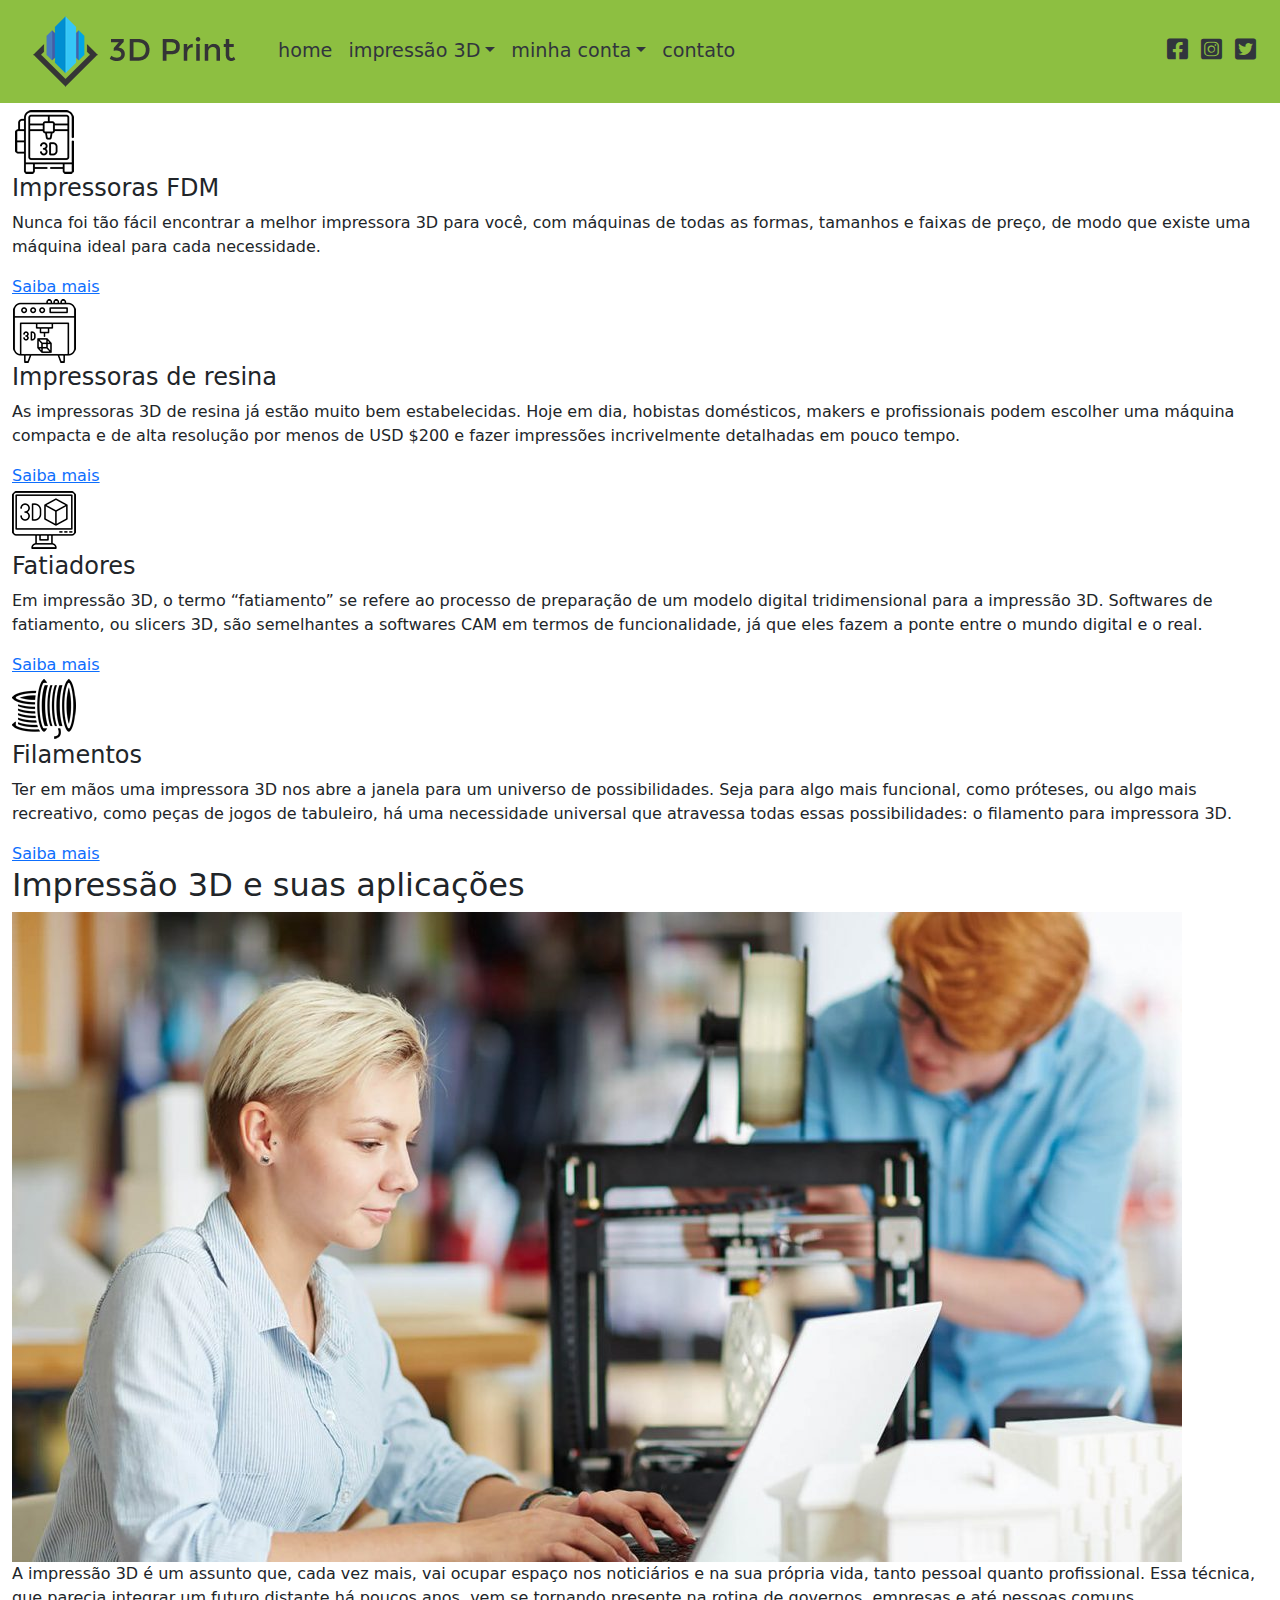
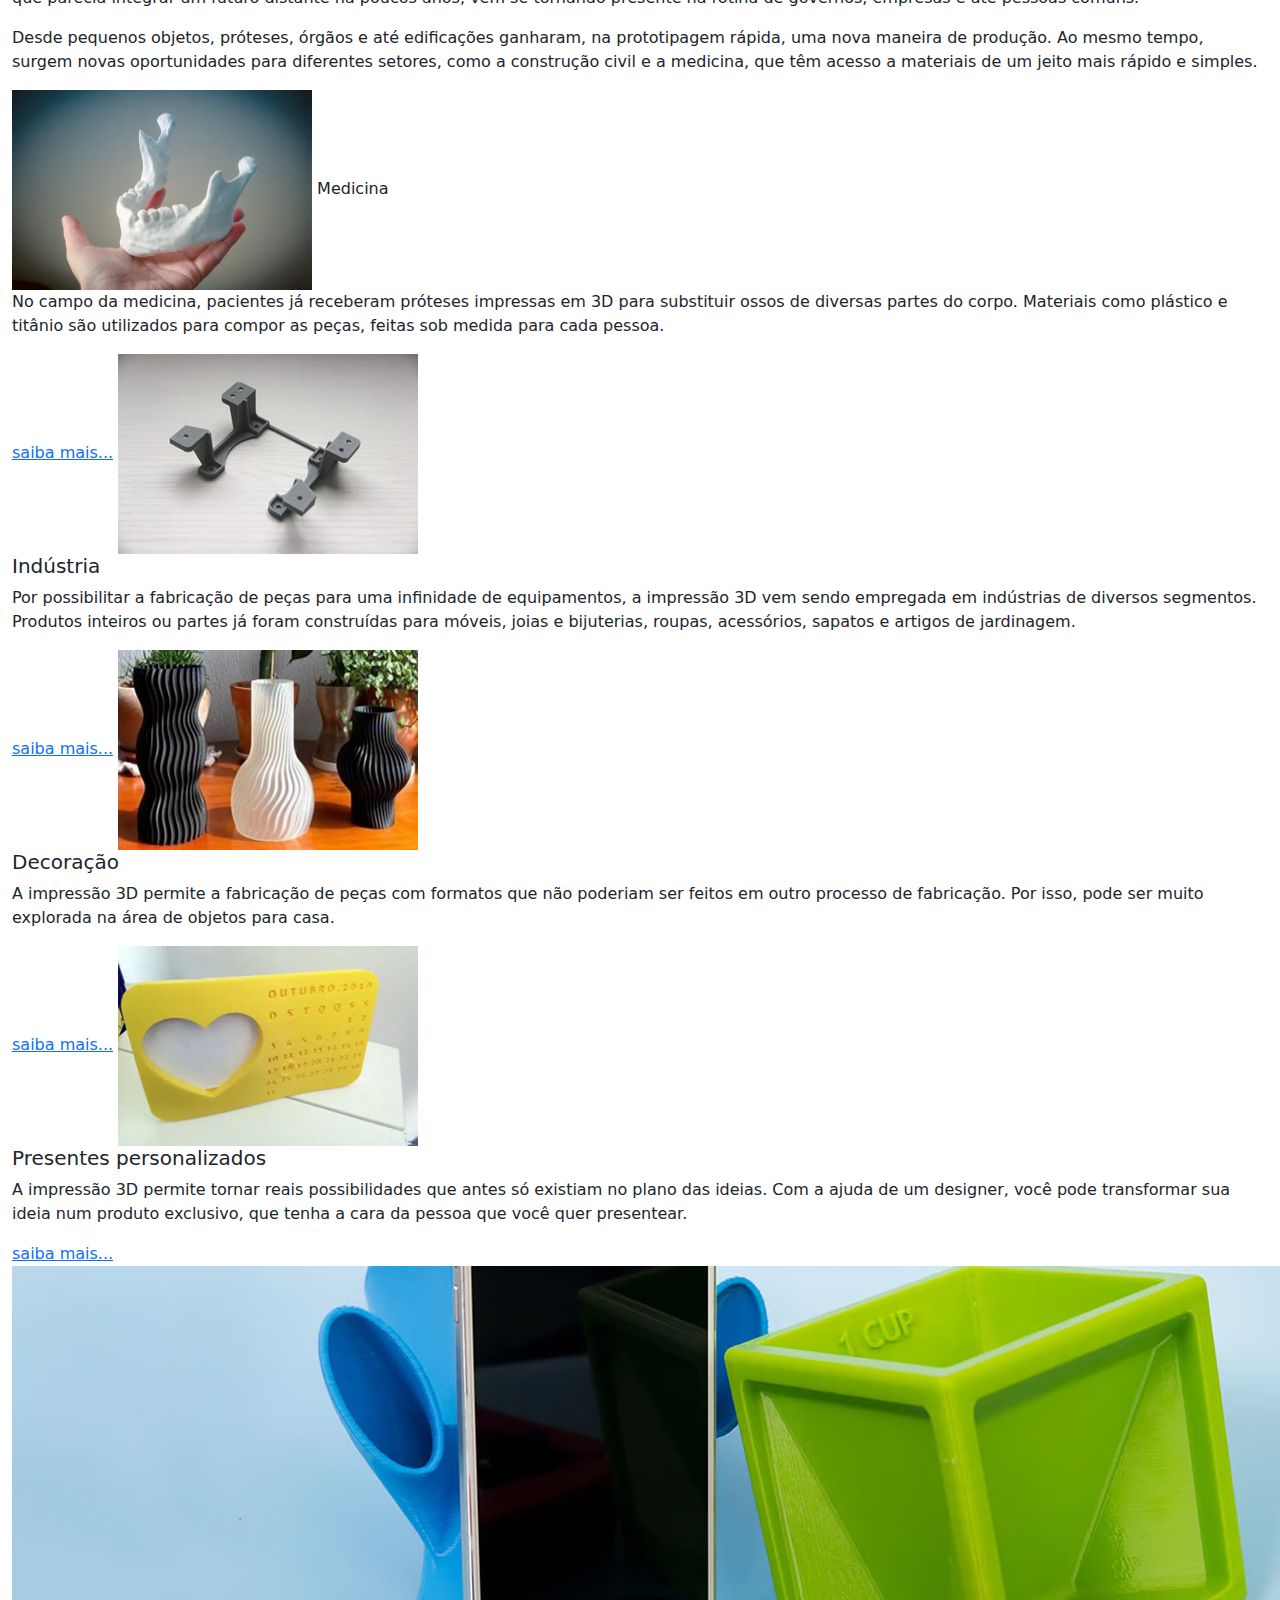
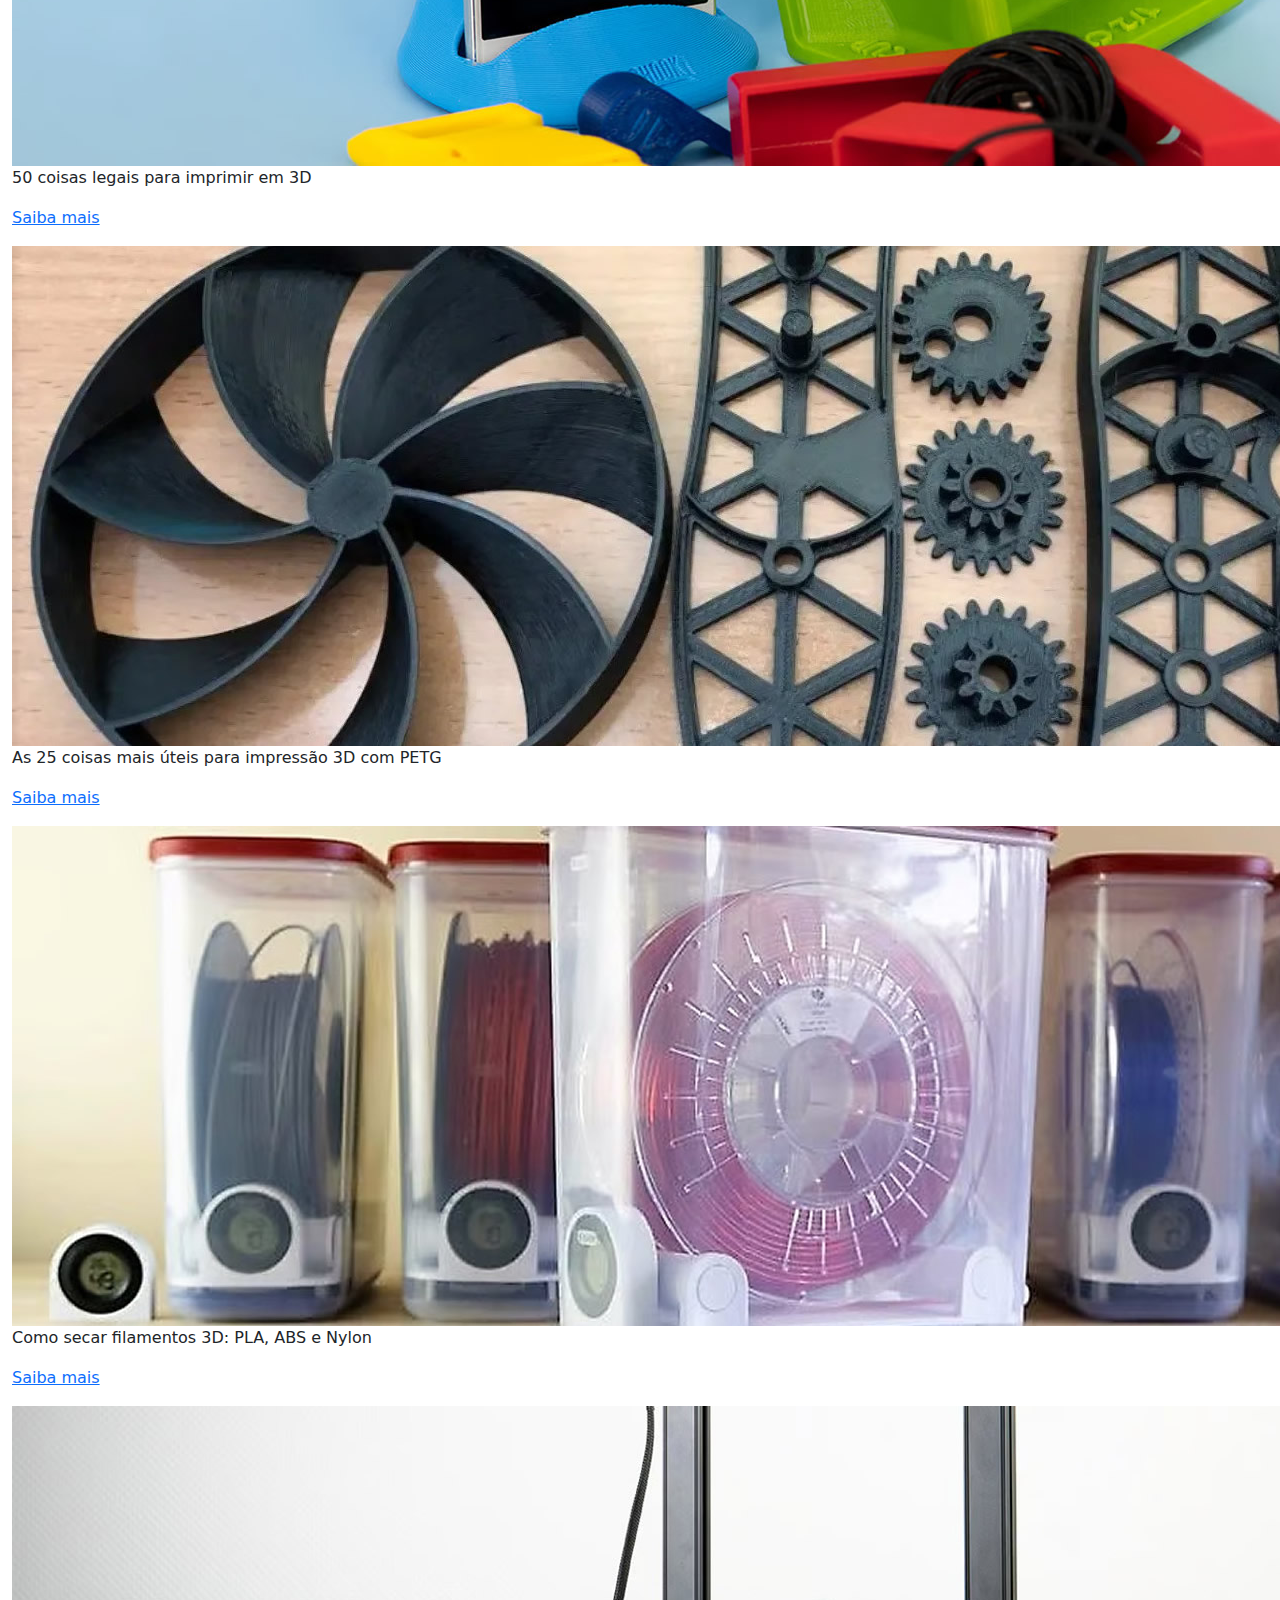
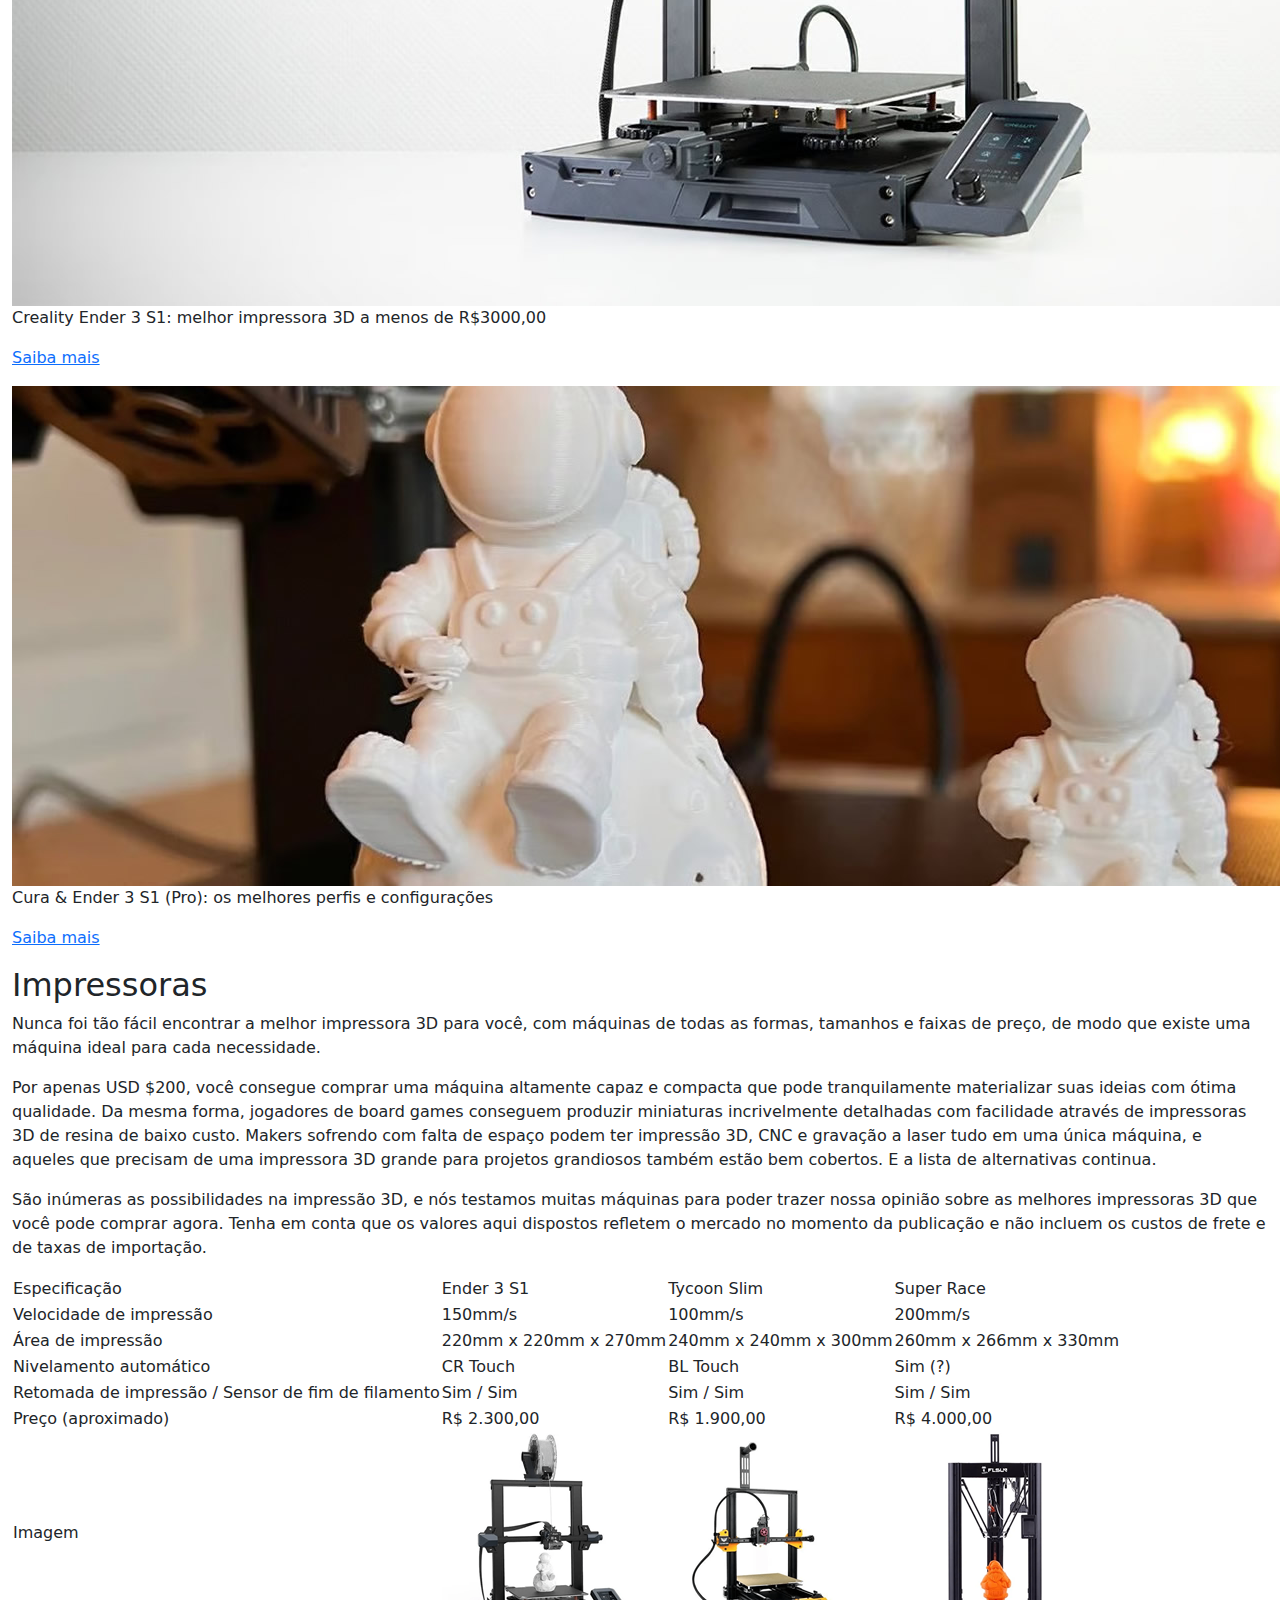
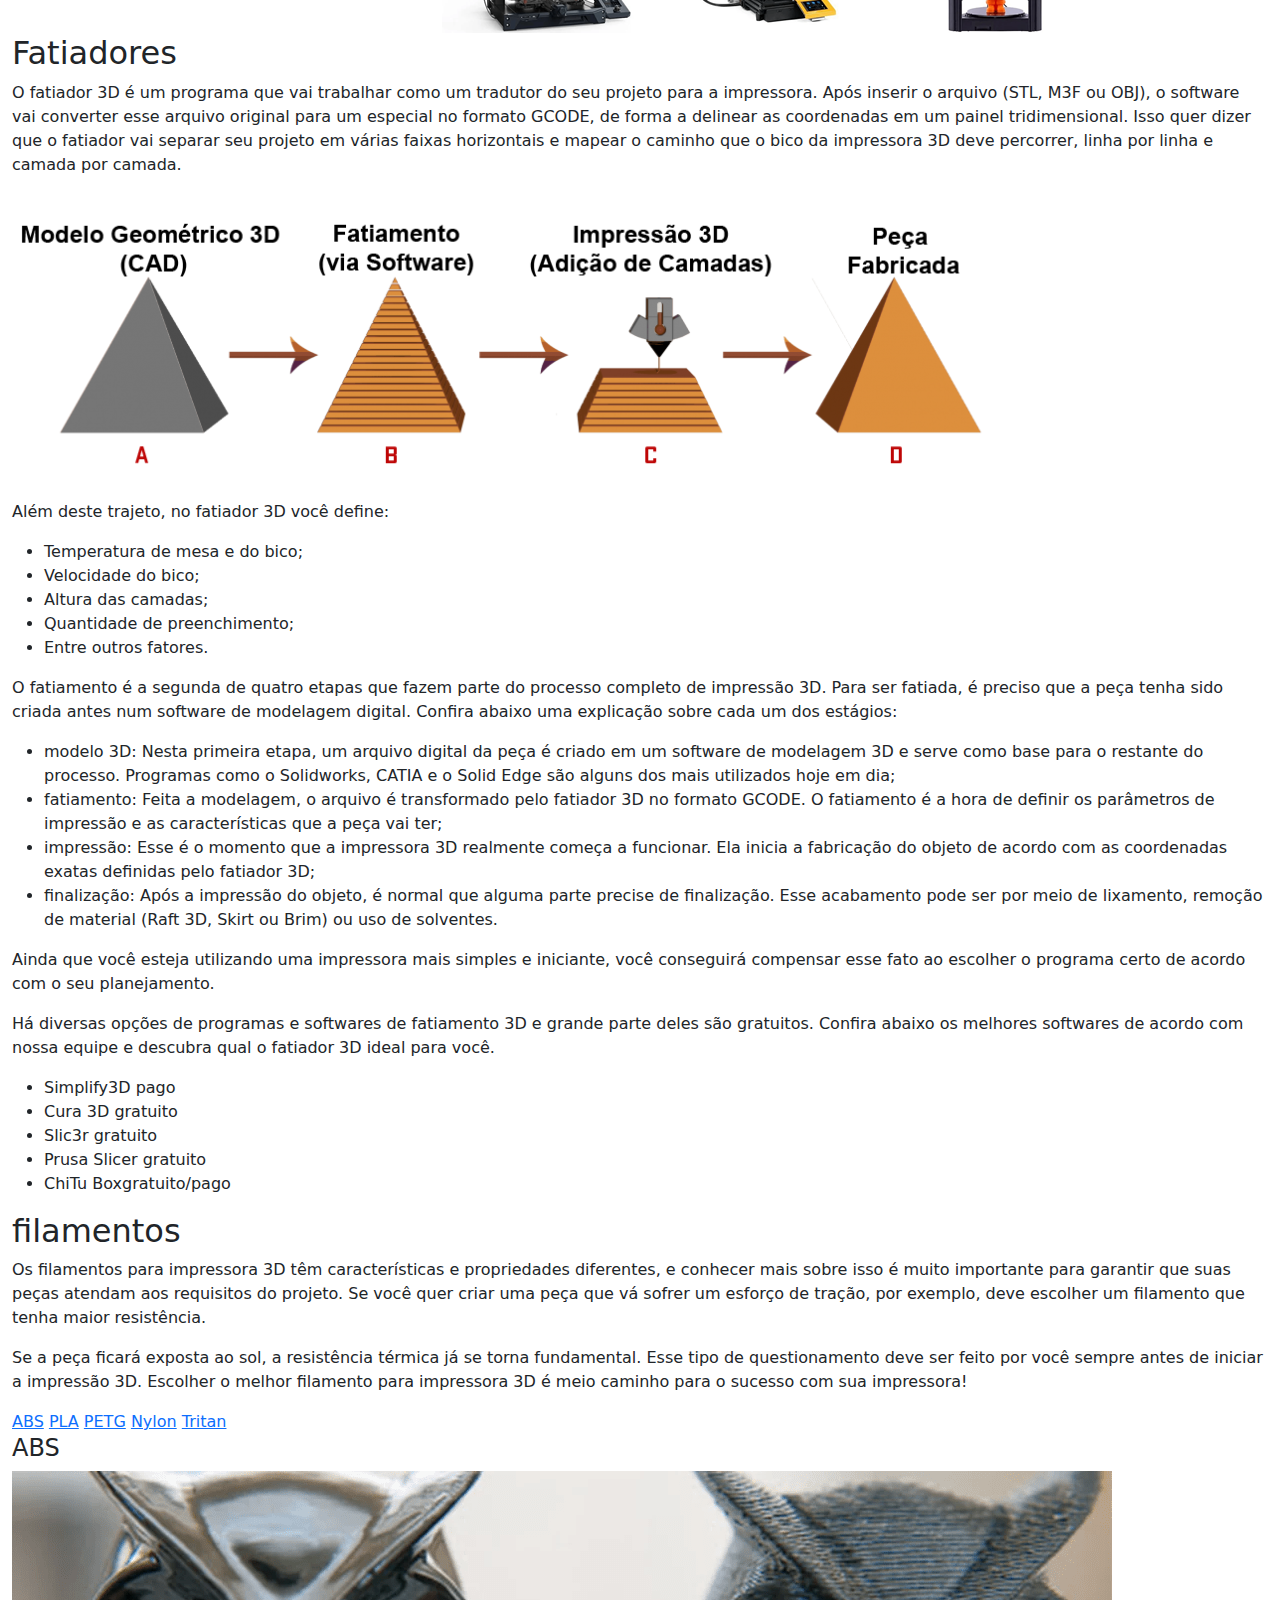
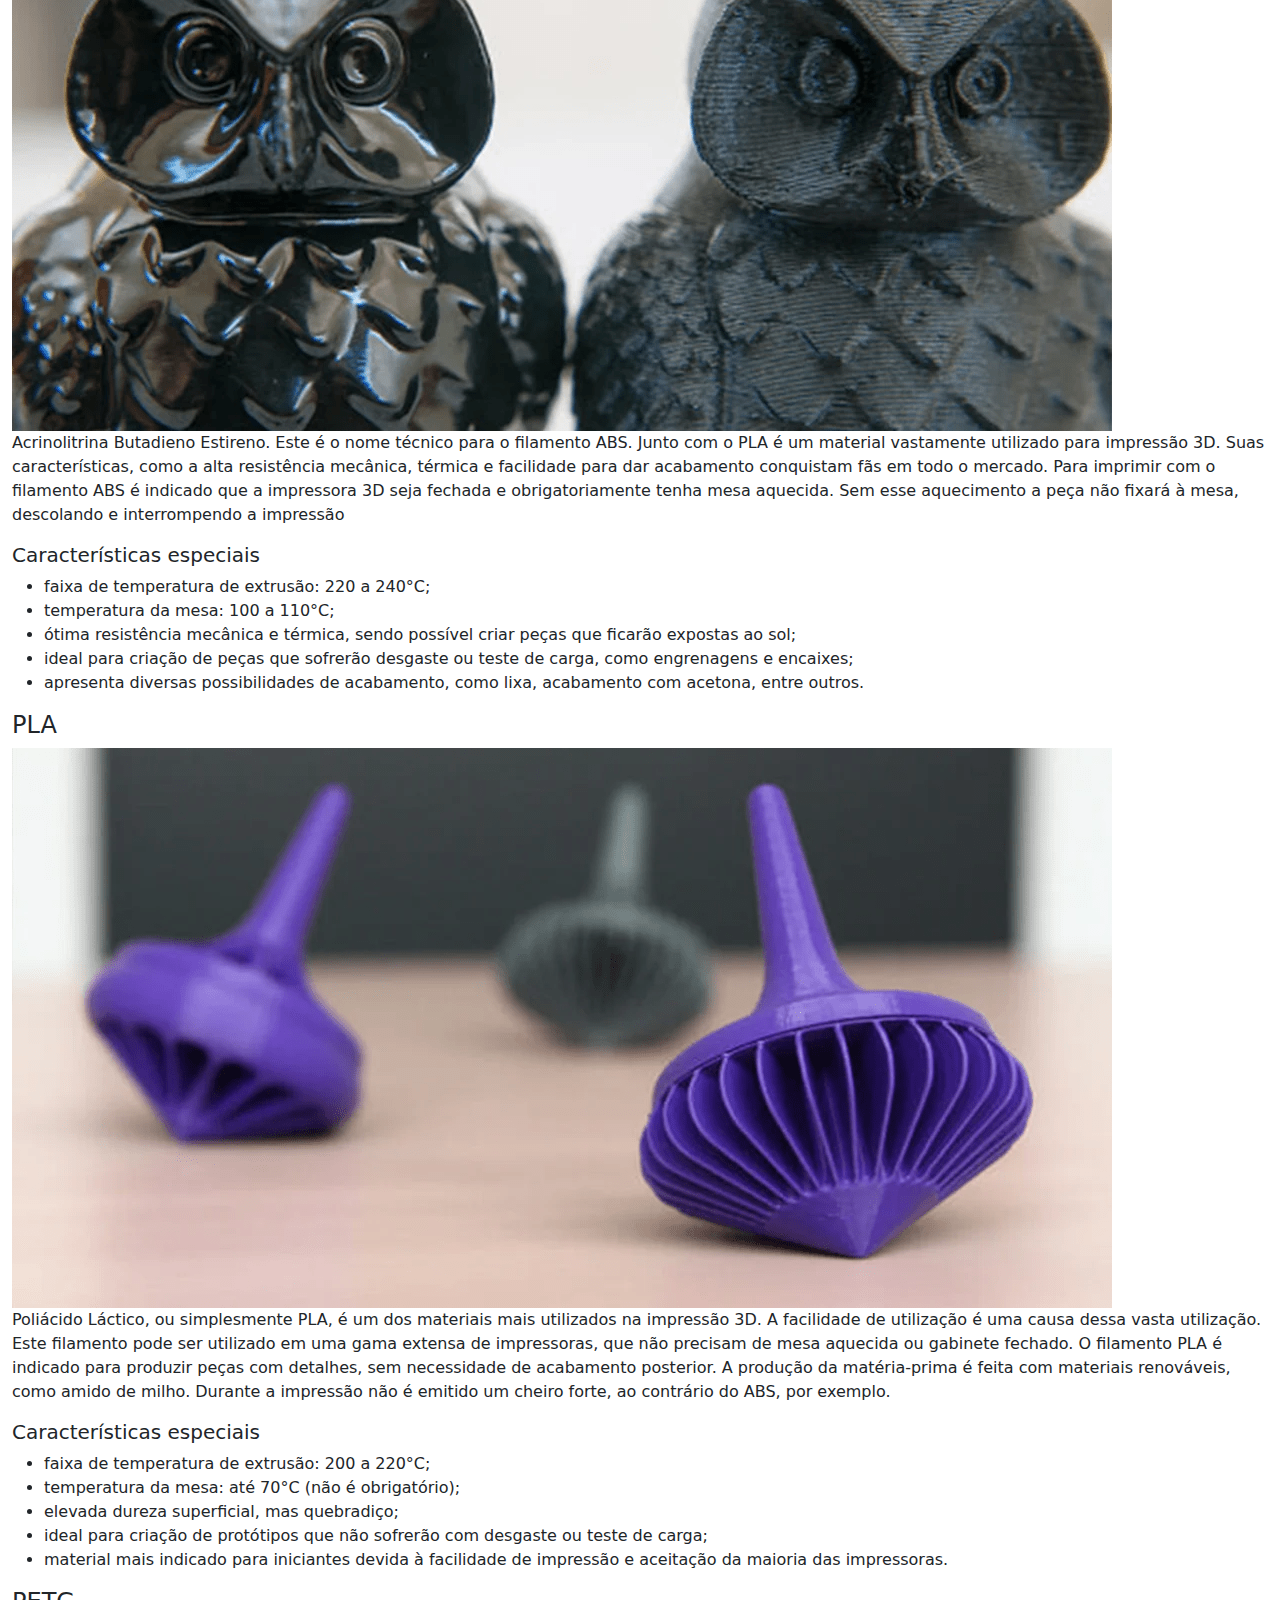
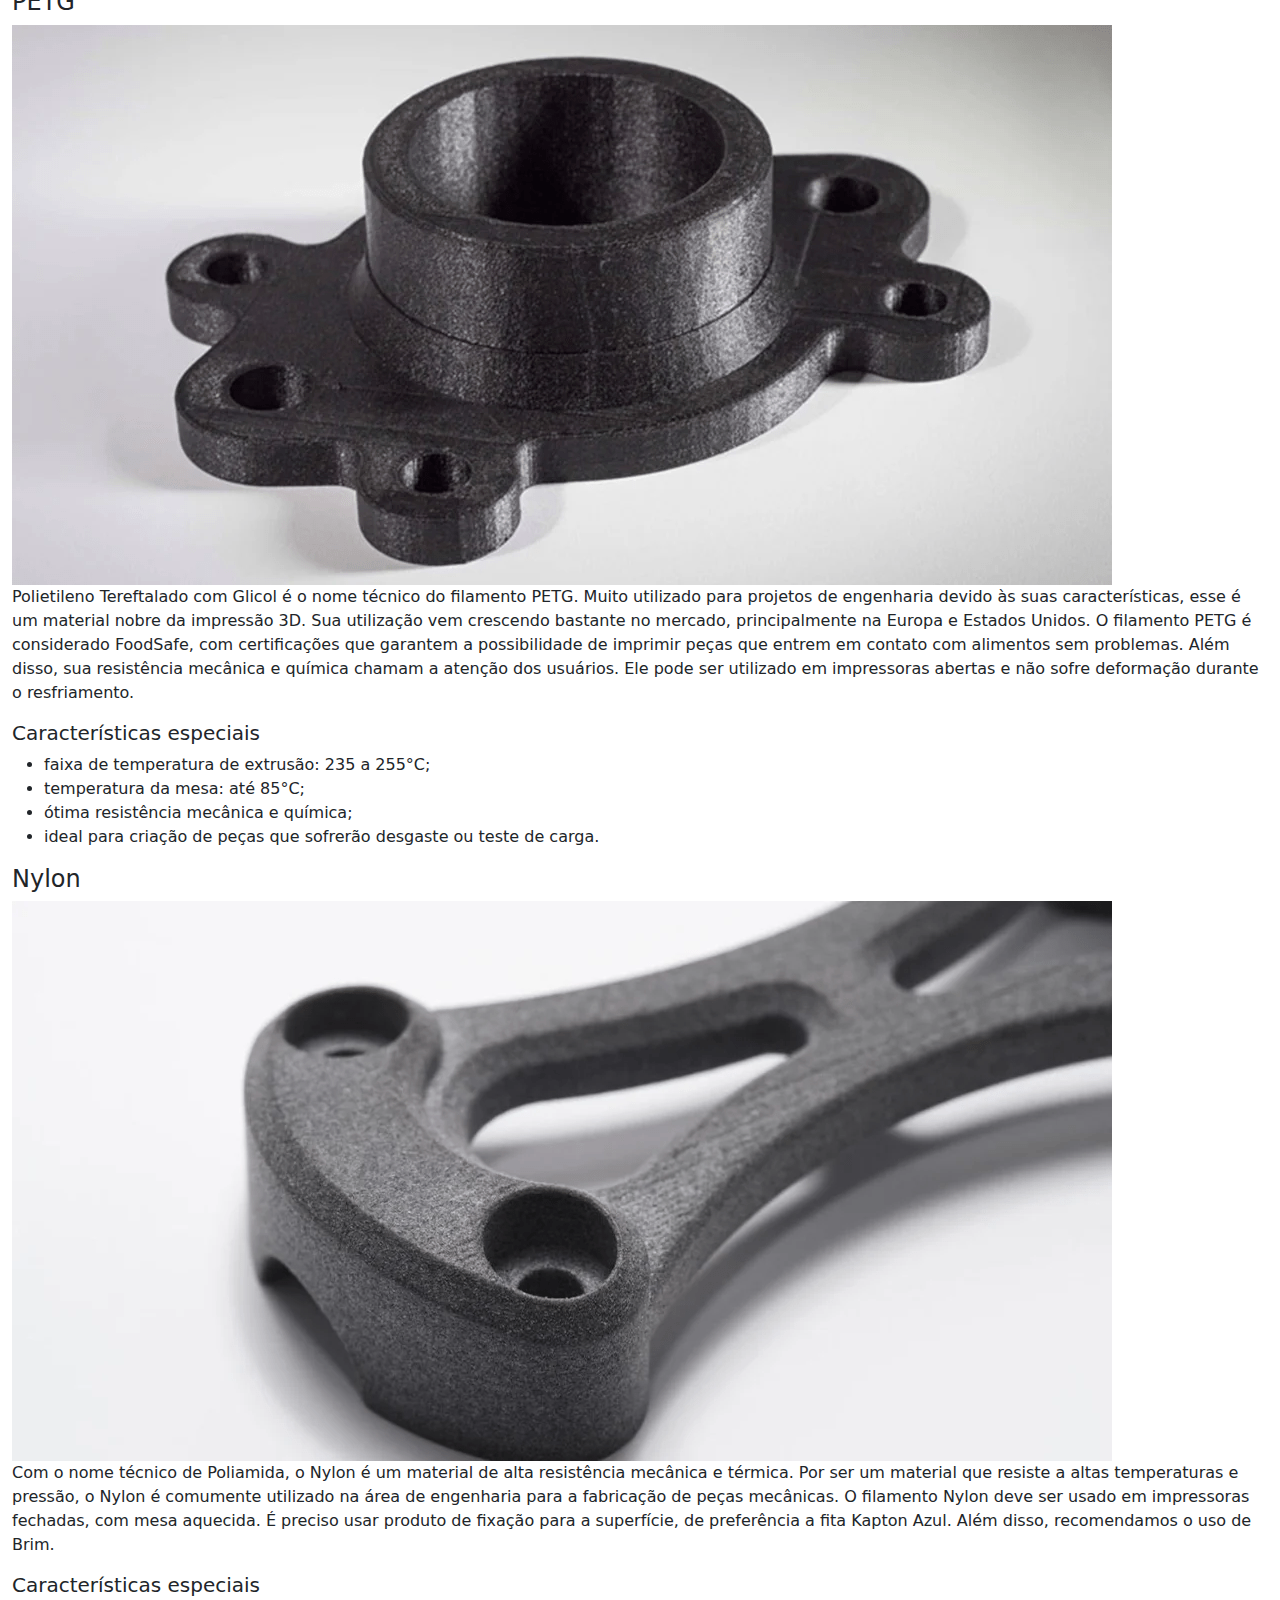
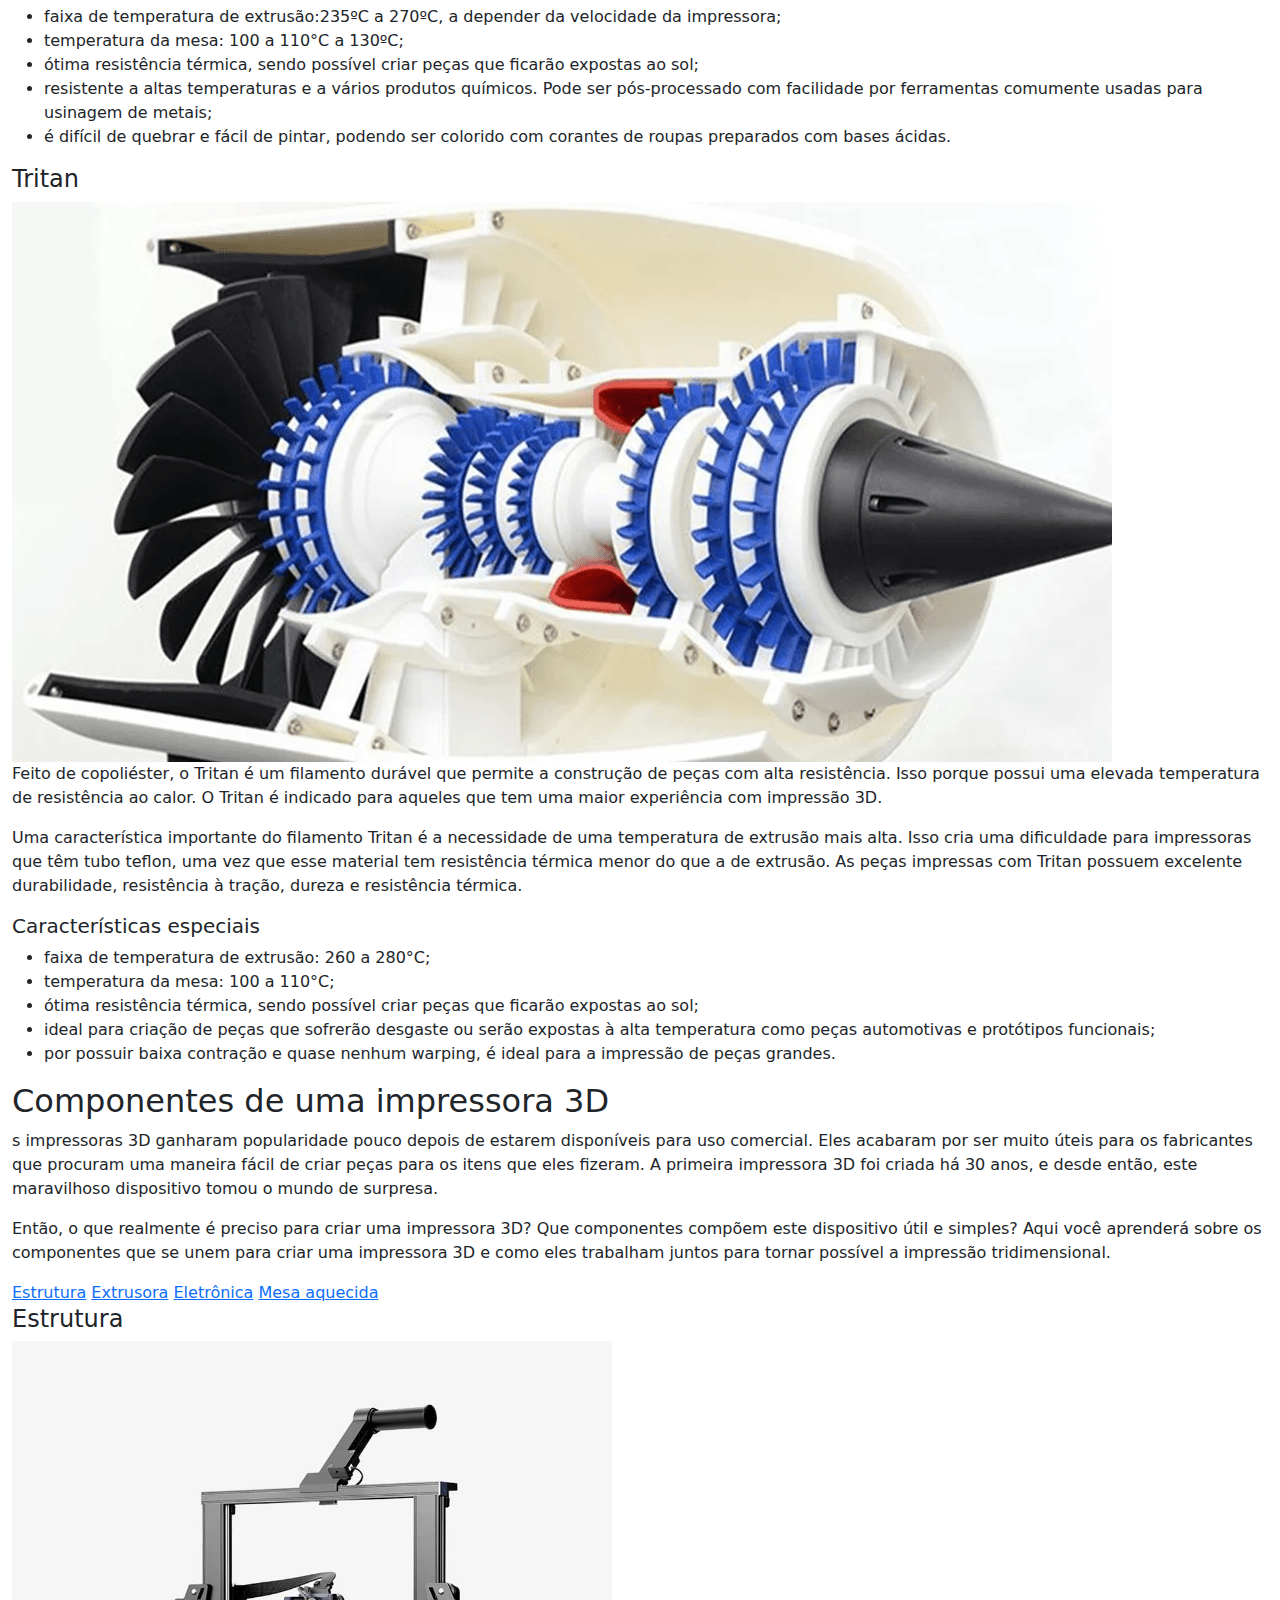
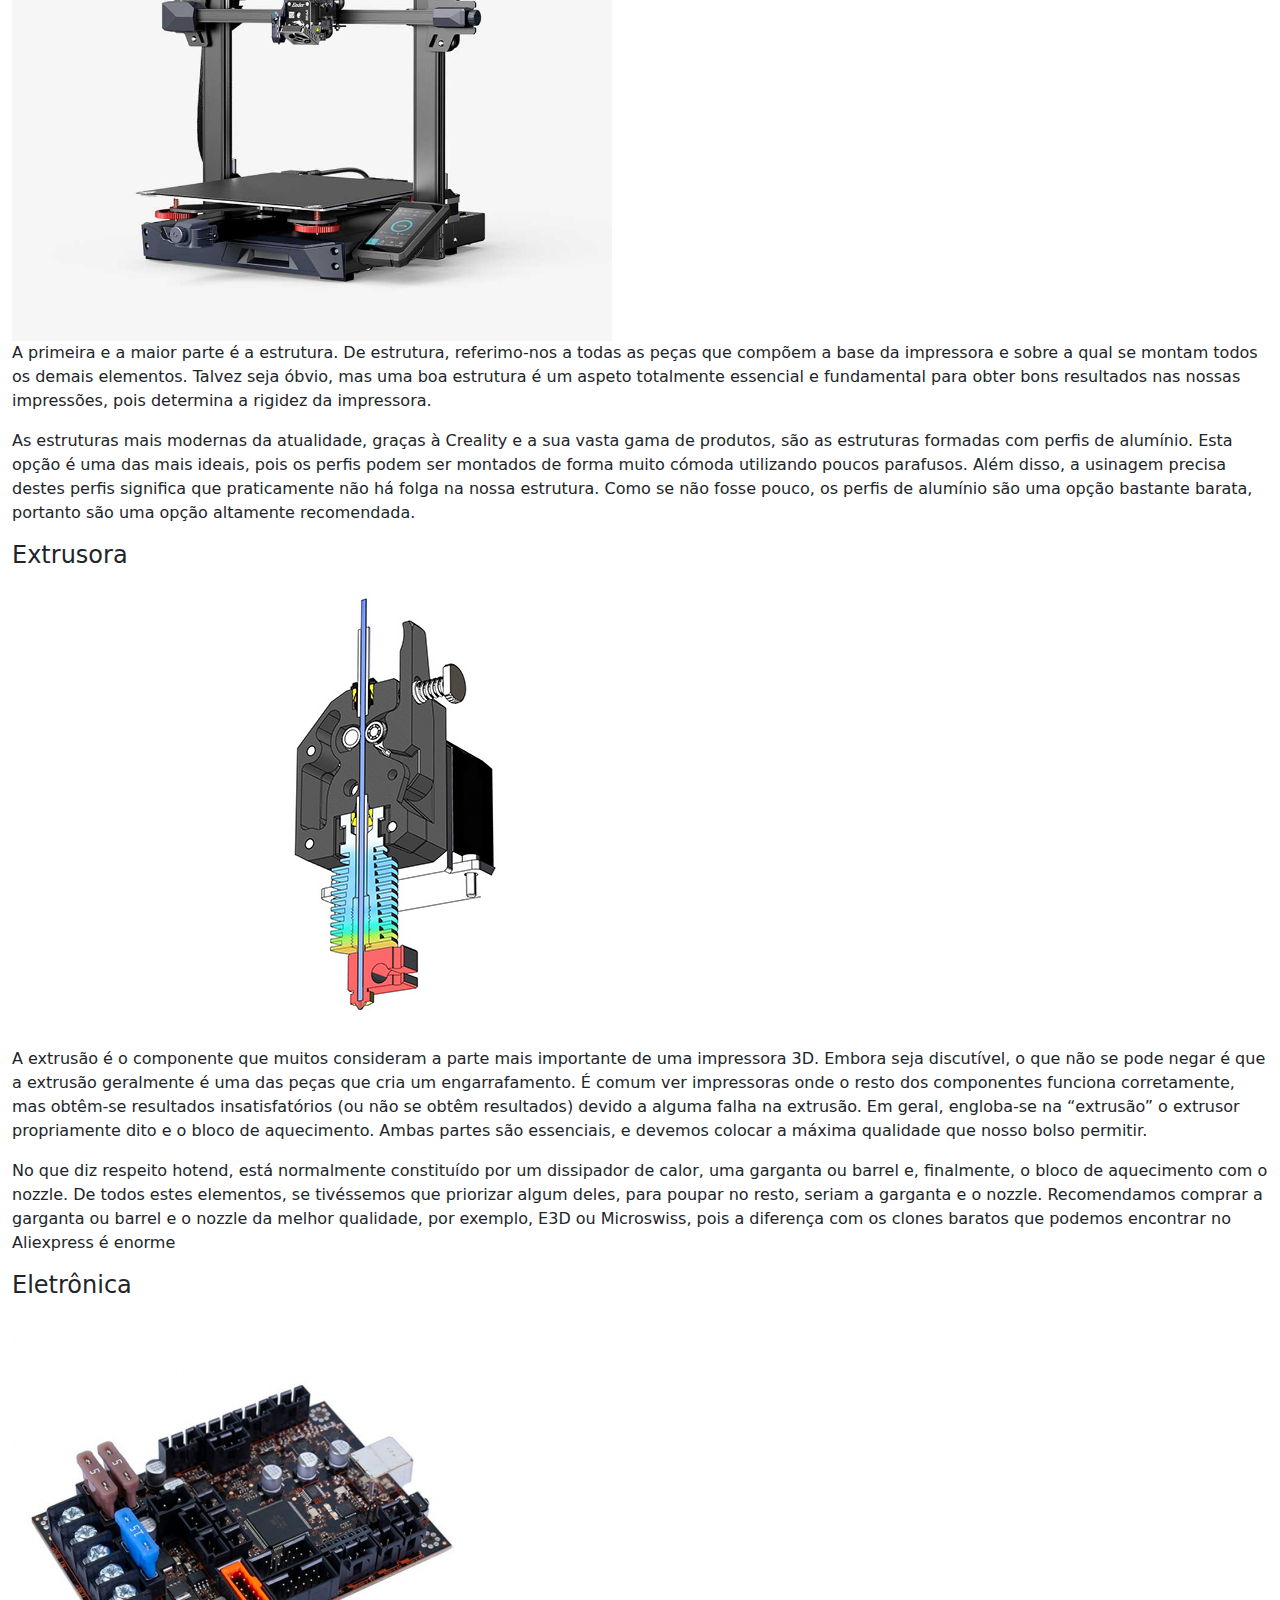
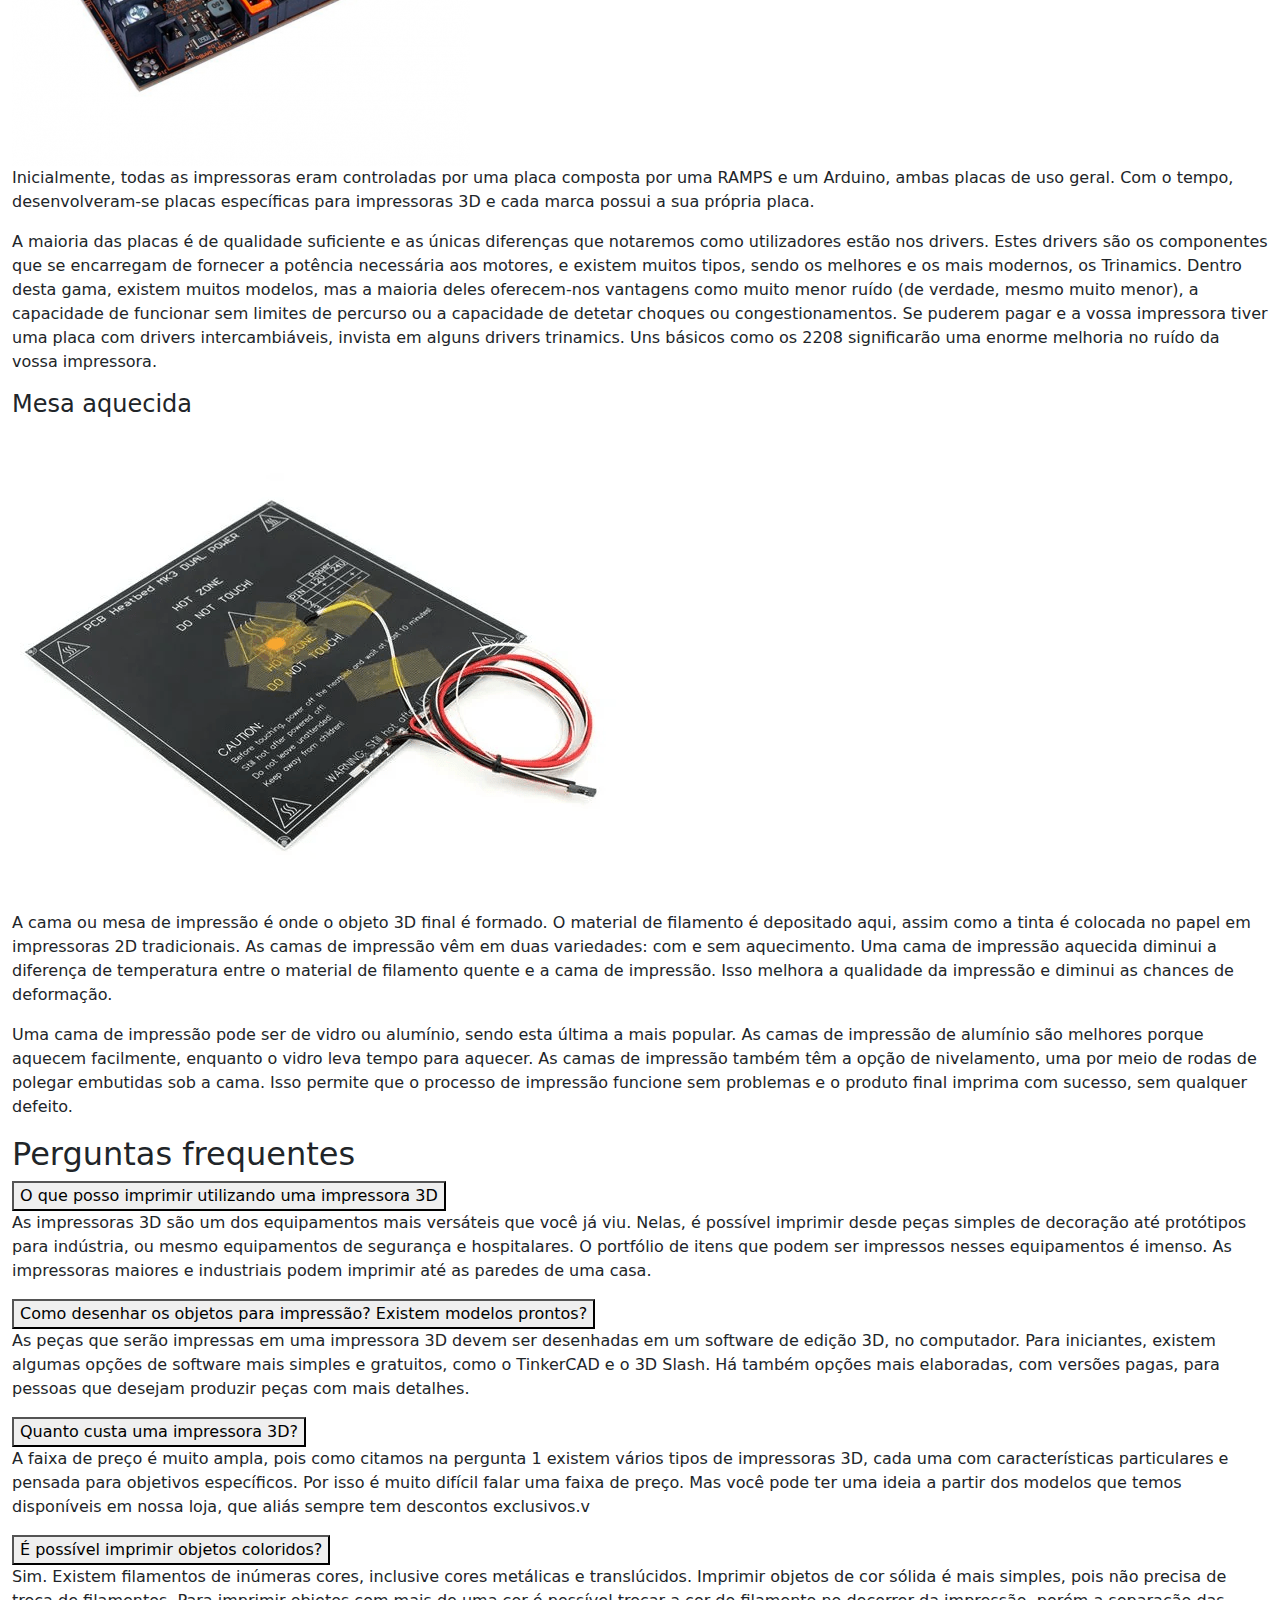
<file: index.html>
<!DOCTYPE html>
<html lang="pt-br">

<head>

	<title>3D Print</title>

	<link rel="shortcut icon" href="imagens/favicon.png" type="image/x-icon">
	<meta charset="UTF-8">
	<meta name="viewport" content="width=device-width, initial-scale=1.0">

	<!-- css -->
	<link rel="stylesheet" href="css/bootstrap.css">
	<link rel="stylesheet" href="css/all.css">
	<link rel="stylesheet" href="css/estilo.css">
	

	<!-- JS -->
	<script src="js/bootstrap.bundle.js"></script>

</head>

<body>
	<div class="container-fluid">
		<!--Oculpa toda viwport independente do tamnho de tela -->
		<div id="home">

		</div>

		<!-- start header -->
		<header class="fixed-top"> <!-- 'class="fixed-top"' vai fixar o cabeçalho, a pagina vai rolar por debaixo dele -->
			<nav class="navbar navbar-expand-lg px-4">
				<!--Md 768 funciona para a maioria de dispositivos|| 'px-4' indica um padding na horizontal de 4rem-->

				<div class="navbar-brand">
					<!--'navbar-brand é usado para deixar um espaço para uma logo ao lado da navbar'-->
					<a href="index.html#home"><img src="imagens/logo.png" alt=""></a>
					<button class="navbar-toggler" data-bs-toggle="collapse" data-bs-target="#menubar"><span class="fa-solid fa-bars"></span></button> <!--Botão estilo amburguer-->
				</div>

				<div class="collapse navbar-collapse" id="menubar"> 
					<ul class="navbar-nav">
						<li class="nav-item"><a class="nav-link" href="index.html#home">home</a></li>
						<li class="nav-item dropdown">
							<a class="nav-link dropdown-toggle" data-bs-toggle="dropdown" href="#">impressão 3D</a>
							<ul class="dropdown-menu">
								<li><a href="#aplicacao" class="dropdown-item">uso da impressão 3D</a></li>
								<li><a href="#impressoras" class="dropdown-item">impressoras</a></li>
								<li><a href="#filamentos" class="dropdown-item">filamentos</a></li>
								<li><a href="#funcionamentos" class="dropdown-item">funcionamento</a></li>
							</ul>
						</li>
						<li class="nav-item dropdown">
							<a class="nav-link dropdown-toggle" data-bs-toggle="dropdown" href="#">minha conta</a>
							<ul class="dropdown-menu">
								<li><a href="login.html" class="dropdown-item" >login</a></li>
								<li><a href="cadastro.html" class="dropdown-item" >cadastro</a></li>
							</ul>
						</li>
						<li class="nav-item"><a class="nav-link" href="#">contato</a></li>
					</ul>
				</div>
				<div>
					<a href="#"><span class="fa-brands fa-facebook-square"></span></a>
					<a href="#"><span class="fa-brands fa-instagram-square ms-2"></span></a>
					<a href="#"><span class="fa-brands fa-twitter-square ms-2"></span></a>
				</div>
			</nav>
		</header>

		<!-- start boasvindas -->
		<section>
			<h2>Transforme suas ideias em objetos 3D!</h2>

			<p>Desde designs exclusivos até protótipos funcionais, capacitamos você a materializar suas ideias e
				impulsionar a inovação, tornando a revolução 3D acessível e emocionante. Venha fazer parte dessa
				transformação e comece a moldar o futuro a partir das suas ideias.</p>
		</section>

		<!-- start service -->
		<section>
			<div>
				<img src="imagens/icon-01.png" alt="">
				<h4>Impressoras FDM</h4>
				<p>Nunca foi tão fácil encontrar a melhor impressora 3D para você, com máquinas de todas as formas,
					tamanhos
					e faixas de preço, de modo que existe uma máquina ideal para cada necessidade.</p>
				<a href="#">Saiba mais</a>
			</div>

			<div>
				<img src="imagens/icon-02.png" alt="">
				<h4>Impressoras de resina</h4>
				<p>As impressoras 3D de resina já estão muito bem estabelecidas. Hoje em dia, hobistas domésticos,
					makers e
					profissionais podem escolher uma máquina compacta e de alta resolução por menos de USD $200 e fazer
					impressões incrivelmente detalhadas em pouco tempo.</p>
				<a href="#">Saiba mais</a>
			</div>

			<div>
				<img src="imagens/icon-03.png" alt="">
				<h4>Fatiadores</h4>
				<p>Em impressão 3D, o termo “fatiamento” se refere ao processo de preparação de um modelo digital
					tridimensional para a impressão 3D. Softwares de fatiamento, ou slicers 3D, são semelhantes a
					softwares
					CAM em termos de funcionalidade, já que eles fazem a ponte entre o mundo digital e o real. </p>
				<a href="#">Saiba mais</a>
			</div>

			<div>
				<img src="imagens/icon-04.png" alt="">
				<h4>Filamentos</h4>
				<p>Ter em mãos uma impressora 3D nos abre a janela para um universo de possibilidades. Seja para algo
					mais
					funcional, como próteses, ou algo mais recreativo, como peças de jogos de tabuleiro, há uma
					necessidade
					universal que atravessa todas essas possibilidades: o filamento para impressora 3D.</p>
				<a href="#">Saiba mais</a>
			</div>
		</section>

		<!-- start aplicacao -->
		<section id="aplicacao">
			<h2>Impressão 3D e suas aplicações</h2>

			<img src="imagens/impressao3d.jpg" alt="">

			<p>A impressão 3D é um assunto que, cada vez mais, vai ocupar espaço nos noticiários e na sua própria vida,
				tanto pessoal quanto profissional. Essa técnica, que parecia integrar um futuro distante há poucos anos,
				vem
				se tornando presente na rotina de governos, empresas e até pessoas comuns.</p>

			<p>Desde pequenos objetos, próteses, órgãos e até edificações ganharam, na prototipagem rápida, uma nova
				maneira
				de produção. Ao mesmo tempo, surgem novas oportunidades para diferentes setores, como a construção civil
				e a
				medicina, que têm acesso a materiais de um jeito mais rápido e simples.</p>

			<img src="imagens/aplicacao-01.jpg" alt="">

			<h>Medicina</h5>

				<p>No campo da medicina, pacientes já receberam próteses impressas em 3D para substituir ossos de
					diversas
					partes do corpo. Materiais como plástico e titânio são utilizados para compor as peças, feitas sob
					medida para cada pessoa.</p>

				<a
					href="https://www.gazetadopovo.com.br/viver-bem/saude-e-bem-estar/medicina-usa-pecas-impressas-em-3d-para-proteses-cirurgias/">saiba
					mais...</a>

				<img src="imagens/aplicacao-02.png" alt="">

				<h5>Indústria</h5>

				<p>Por possibilitar a fabricação de peças para uma infinidade de equipamentos, a impressão 3D vem sendo
					empregada em indústrias de diversos segmentos. Produtos inteiros ou partes já foram construídas para
					móveis, joias e bijuterias, roupas, acessórios, sapatos e artigos de jardinagem.</p>

				<a href="https://3dlab.com.br/impressao-3d-na-industria/">saiba mais...</a>

				<img src="imagens/aplicacao-03.jpg" alt="">

				<h5>Decoração</h5>

				<p>A impressão 3D permite a fabricação de peças com formatos que não poderiam ser feitos em outro
					processo
					de fabricação. Por isso, pode ser muito explorada na área de objetos para casa.</p>

				<a href="https://www.lwtsistemas.com.br/2015/12/08/decoracao-casa-objetos-impressos-3d/">saiba
					mais...</a>

				<img src="imagens/aplicacao-04.png" alt="">

				<h5>Presentes personalizados</h5>

				<p>A impressão 3D permite tornar reais possibilidades que antes só existiam no plano das ideias. Com a
					ajuda
					de um designer, você pode transformar sua ideia num produto exclusivo, que tenha a cara da pessoa
					que
					você quer presentear.</p>

				<a
					href="https://www.megaminas.com.br/colunistas/entre-nos/o-futuro-dos-brindes-personalizados-como-a-tecnologia-esta-transformando-essa-industria">saiba
					mais...</a>
		</section>

		<!-- start slideshow -->
		<section>
			<figure>
				<img src="imagens/slide-1.jpg">
				<figcaption">
					<p>50 coisas legais para imprimir em 3D</p>
					<a href="#">Saiba mais</a>
					</figcaption>
			</figure>

			<figure>
				<img src="imagens/slide-2.jpg">
				<figcaption">
					<p>As 25 coisas mais úteis para impressão 3D com PETG</p>
					<a href="#">Saiba mais</a>
					</figcaption>
			</figure>

			<figure>
				<img src="imagens/slide-3.jpg">
				<figcaption">
					<p>Como secar filamentos 3D: PLA, ABS e Nylon</p>
					<a href="#">Saiba mais</a>
					</figcaption>
			</figure>

			<figure>
				<img src="imagens/slide-4.jpg">
				<figcaption">
					<p>Creality Ender 3 S1: melhor impressora 3D a menos de R$3000,00</p>
					<a href="#">Saiba mais</a>
					</figcaption>
			</figure>

			<figure>
				<img src="imagens/slide-5.jpg">
				<figcaption">
					<p>Cura & Ender 3 S1 (Pro): os melhores perfis e configurações</p>
					<a href="#">Saiba mais</a>
					</figcaption>
			</figure>
		</section>

		<!-- start impressoras -->
		<section id="impressoras">
			<h2>Impressoras</h2>

			<p>Nunca foi tão fácil encontrar a melhor impressora 3D para você, com máquinas de todas as formas, tamanhos
				e
				faixas de preço, de modo que existe uma máquina ideal para cada necessidade.</p>

			<p>Por apenas USD $200, você consegue comprar uma máquina altamente capaz e compacta que pode tranquilamente
				materializar suas ideias com ótima qualidade. Da mesma forma, jogadores de board games conseguem
				produzir
				miniaturas incrivelmente detalhadas com facilidade através de impressoras 3D de resina de baixo custo.
				Makers sofrendo com falta de espaço podem ter impressão 3D, CNC e gravação a laser tudo em uma única
				máquina, e aqueles que precisam de uma impressora 3D grande para projetos grandiosos também estão bem
				cobertos. E a lista de alternativas continua.</p>

			<p>São inúmeras as possibilidades na impressão 3D, e nós testamos muitas máquinas para poder trazer nossa
				opinião sobre as melhores impressoras 3D que você pode comprar agora. Tenha em conta que os valores aqui
				dispostos refletem o mercado no momento da publicação e não incluem os custos de frete e de taxas de
				importação.</p>

			<table>
				<tr>
					<td>Especificação</td>
					<td>Ender 3 S1</td>
					<td>Tycoon Slim</td>
					<td>Super Race</td>
				</tr>
				<tr>
					<td>Velocidade de impressão</td>
					<td>150mm/s</td>
					<td>100mm/s</td>
					<td>200mm/s</td>
				</tr>
				<tr>
					<td>Área de impressão</td>
					<td>220mm x 220mm x 270mm</td>
					<td>240mm x 240mm x 300mm</td>
					<td>260mm x 266mm x 330mm</td>
				</tr>
				<tr>
					<td>Nivelamento automático</td>
					<td>CR Touch</td>
					<td>BL Touch</td>
					<td>Sim (?)</td>
				</tr>
				<tr>
					<td>Retomada de impressão / Sensor de fim de filamento</td>
					<td>Sim / Sim</td>
					<td>Sim / Sim</td>
					<td>Sim / Sim</td>
				</tr>
				<tr>
					<td>Preço (aproximado)</td>
					<td>R$ 2.300,00</td>
					<td>R$ 1.900,00</td>
					<td>R$ 4.000,00</td>
				</tr>
				<tr>
					<td>Imagem</td>
					<td><img src="imagens/impressora-01.png" alt=""></td>
					<td><img src="imagens/impressora-02.png" alt=""></td>
					<td><img src="imagens/impressora-03.png" alt=""></td>
				</tr>
			</table>
		</section>

		<!-- start fatiadores -->
		<section>
			<h2>Fatiadores</h2>

			<p>O fatiador 3D é um programa que vai trabalhar como um tradutor do seu projeto para a impressora. Após
				inserir o
				arquivo (STL, M3F ou OBJ), o software vai converter esse arquivo original para um especial no formato
				GCODE, de
				forma a delinear as coordenadas em um painel tridimensional. Isso quer dizer que o fatiador vai separar
				seu
				projeto em várias faixas horizontais e mapear o caminho que o bico da impressora 3D deve percorrer,
				linha por
				linha e camada por camada.</p>

			<img src="imagens/fatiador-01.png" alt="">

			<p>Além deste trajeto, no fatiador 3D você define:</p>
			<ul>
				<li>Temperatura de mesa e do bico;</li>
				<li>Velocidade do bico;</li>
				<li>Altura das camadas;</li>
				<li>Quantidade de preenchimento;</li>
				<li>Entre outros fatores.</li>
			</ul>

			<p>O fatiamento é a segunda de quatro etapas que fazem parte do processo completo de impressão 3D. Para ser
				fatiada,
				é preciso que a peça tenha sido criada antes num software de modelagem digital. Confira abaixo uma
				explicação
				sobre cada um dos estágios:</p>

			<ul>
				<li>modelo 3D: Nesta primeira etapa, um arquivo digital da peça é criado em um software de modelagem 3D
					e serve
					como base para o restante do processo. Programas como o Solidworks, CATIA e o Solid Edge são alguns
					dos mais
					utilizados hoje em dia;</li>
				<li>fatiamento: Feita a modelagem, o arquivo é transformado pelo fatiador 3D no formato GCODE. O
					fatiamento é a
					hora de definir os parâmetros de impressão e as características que a peça vai ter;</li>
				<li>impressão: Esse é o momento que a impressora 3D realmente começa a funcionar. Ela inicia a
					fabricação do
					objeto de acordo com as coordenadas exatas definidas pelo fatiador 3D;</li>
				<li>finalização: Após a impressão do objeto, é normal que alguma parte precise de finalização. Esse
					acabamento
					pode ser por meio de lixamento, remoção de material (Raft 3D, Skirt ou Brim) ou uso de solventes.
				</li>
			</ul>

			<p>Ainda que você esteja utilizando uma impressora mais simples e iniciante, você conseguirá compensar esse
				fato ao
				escolher o programa certo de acordo com o seu planejamento.</p>

			<p>Há diversas opções de programas e softwares de fatiamento 3D e grande parte deles são gratuitos. Confira
				abaixo
				os melhores softwares de acordo com nossa equipe e descubra qual o fatiador 3D ideal para você.</p>

			<ul>
				<li>Simplify3D <span>pago</span>
				</li>
				<li>Cura 3D <span>gratuito</span></li>
				<li>Slic3r <span>gratuito</span></li>
				<li>Prusa Slicer <span>gratuito</span></li>
				<li>ChiTu Box<span>gratuito/pago</span></li>
			</ul>
		</section>

		<!-- start filamentos -->
		<section id="filamentos">
			<h2>filamentos</h2>

			<p>Os filamentos para impressora 3D têm características e propriedades diferentes, e conhecer mais sobre
				isso é
				muito importante para garantir que suas peças atendam aos requisitos do projeto. Se você quer criar uma
				peça
				que vá sofrer um esforço de tração, por exemplo, deve escolher um filamento que tenha maior resistência.
			</p>

			<p>Se a peça ficará exposta ao sol, a resistência térmica já se torna fundamental. Esse tipo de
				questionamento
				deve ser feito por você sempre antes de iniciar a impressão 3D. Escolher o melhor filamento para
				impressora
				3D é meio caminho para o sucesso com sua impressora!</p>

			<div>
				<a href="#list-item-01">ABS</a>
				<a href="#list-item-02">PLA</a>
				<a href="#list-item-03">PETG</a>
				<a href="#list-item-04">Nylon</a>
				<a href="#list-item-05">Tritan</a>
			</div>


			<h4>ABS</h4>

			<img src="imagens/filamento-01.png" alt="">

			<p>Acrinolitrina Butadieno Estireno. Este é o nome técnico para o filamento ABS. Junto com o PLA é um
				material
				vastamente utilizado para impressão 3D. Suas características, como a alta resistência mecânica, térmica
				e
				facilidade para dar acabamento conquistam fãs em todo o mercado. Para imprimir com o filamento ABS é
				indicado que a impressora 3D seja fechada e obrigatoriamente tenha mesa aquecida. Sem esse aquecimento a
				peça não fixará à mesa, descolando e interrompendo a impressão</p>

			<h5>Características especiais</h5>

			<ul>
				<li>faixa de temperatura de extrusão: 220 a 240°C;</li>
				<li>temperatura da mesa: 100 a 110°C;</li>
				<li>ótima resistência mecânica e térmica, sendo possível criar peças que ficarão expostas ao sol;</li>
				<li>ideal para criação de peças que sofrerão desgaste ou teste de carga, como engrenagens e encaixes;
				</li>
				<li>apresenta diversas possibilidades de acabamento, como lixa, acabamento com acetona, entre outros.
				</li>
			</ul>

			<h4>PLA</h4>

			<img src="imagens/filamento-02.png" alt="">

			<p>Poliácido Láctico, ou simplesmente PLA, é um dos materiais mais utilizados na impressão 3D. A facilidade
				de
				utilização é uma causa dessa vasta utilização. Este filamento pode ser utilizado em uma gama extensa de
				impressoras, que não precisam de mesa aquecida ou gabinete fechado. O filamento PLA é indicado para
				produzir
				peças com detalhes, sem necessidade de acabamento posterior. A produção da matéria-prima é feita com
				materiais renováveis, como amido de milho. Durante a impressão não é emitido um cheiro forte, ao
				contrário
				do ABS, por exemplo.</p>

			<h5>Características especiais</h5>

			<ul>
				<li>faixa de temperatura de extrusão: 200 a 220°C;</li>
				<li>temperatura da mesa: até 70°C (não é obrigatório);</li>
				<li>elevada dureza superficial, mas quebradiço;</li>
				<li>ideal para criação de protótipos que não sofrerão com desgaste ou teste de carga;</li>
				<li>material mais indicado para iniciantes devida à facilidade de impressão e aceitação da maioria das
					impressoras.</li>
			</ul>


			<h4>PETG</h4>

			<img src="imagens/filamento-03.png" alt="">

			<p>Polietileno Tereftalado com Glicol é o nome técnico do filamento PETG. Muito utilizado para projetos de
				engenharia devido às suas características, esse é um material nobre da impressão 3D. Sua utilização vem
				crescendo bastante no mercado, principalmente na Europa e Estados Unidos. O filamento PETG é considerado
				FoodSafe, com certificações que garantem a possibilidade de imprimir peças que entrem em contato com
				alimentos sem problemas. Além disso, sua resistência mecânica e química chamam a atenção dos usuários.
				Ele
				pode ser utilizado em impressoras abertas e não sofre deformação durante o resfriamento.</p>

			<h5>Características especiais</h5>

			<ul>
				<li>faixa de temperatura de extrusão: 235 a 255°C;</li>
				<li>temperatura da mesa: até 85°C;</li>
				<li>ótima resistência mecânica e química;</li>
				<li>ideal para criação de peças que sofrerão desgaste ou teste de carga.</li>
			</ul>


			<h4>Nylon</h4>

			<img src="imagens/filamento-04.png" alt="">

			<p>Com o nome técnico de Poliamida, o Nylon é um material de alta resistência mecânica e térmica. Por ser um
				material que resiste a altas temperaturas e pressão, o Nylon é comumente utilizado na área de engenharia
				para a fabricação de peças mecânicas. O filamento Nylon deve ser usado em impressoras fechadas, com mesa
				aquecida. É preciso usar produto de fixação para a superfície, de preferência a fita Kapton Azul. Além
				disso, recomendamos o uso de Brim.</p>

			<h5>Características especiais</h5>

			<ul>
				<li>faixa de temperatura de extrusão:235ºC a 270ºC, a depender da velocidade da impressora;</li>
				<li>temperatura da mesa: 100 a 110°C a 130ºC;</li>
				<li>ótima resistência térmica, sendo possível criar peças que ficarão expostas ao sol;</li>
				<li>resistente a altas temperaturas e a vários produtos químicos. Pode ser pós-processado com facilidade
					por ferramentas comumente usadas para usinagem de metais;</li>
				<li>é difícil de quebrar e fácil de pintar, podendo ser colorido com corantes de roupas preparados com
					bases ácidas.</li>
			</ul>


			<h4>Tritan</h4>

			<img src="imagens/filamento-05.png" alt="">

			<p>Feito de copoliéster, o Tritan é um filamento durável que permite a construção de peças com alta
				resistência. Isso porque possui uma elevada temperatura de resistência ao calor. O Tritan é indicado
				para aqueles que tem uma maior experiência com impressão 3D.</p>

			<p>Uma característica importante do filamento Tritan é a necessidade de uma temperatura de extrusão mais
				alta. Isso cria uma dificuldade para impressoras que têm tubo teflon, uma vez que esse material tem
				resistência térmica menor do que a de extrusão. As peças impressas com Tritan possuem excelente
				durabilidade, resistência à tração, dureza e resistência térmica. </p>

			<h5>Características especiais</h5>

			<ul>
				<li>faixa de temperatura de extrusão: 260 a 280°C;</li>
				<li>temperatura da mesa: 100 a 110°C;</li>
				<li>ótima resistência térmica, sendo possível criar peças que ficarão expostas ao sol;</li>
				<li>ideal para criação de peças que sofrerão desgaste ou serão expostas à alta temperatura como peças
					automotivas e protótipos funcionais;</li>
				<li>por possuir baixa contração e quase nenhum warping, é ideal para a impressão de peças grandes.</li>
			</ul>
		</section>

		<section>
			<h2>Componentes de uma impressora 3D</h2>

			<p>s impressoras 3D ganharam popularidade pouco depois de estarem disponíveis para uso comercial. Eles
				acabaram
				por ser muito úteis para os fabricantes que procuram uma maneira fácil de criar peças para os itens que
				eles
				fizeram. A primeira impressora 3D foi criada há 30 anos, e desde então, este maravilhoso dispositivo
				tomou o
				mundo de surpresa.</p>

			<p>Então, o que realmente é preciso para criar uma impressora 3D? Que componentes compõem este dispositivo
				útil
				e simples? Aqui você aprenderá sobre os componentes que se unem para criar uma impressora 3D e como eles
				trabalham juntos para tornar possível a impressão tridimensional.</p>

			<div>
				<a href="#list-item-01">Estrutura</a>
				<a href="#list-item-02">Extrusora</a>
				<a href="#list-item-03">Eletrônica</a>
				<a href="#list-item-04">Mesa aquecida</a>
			</div>

			<h4>Estrutura</h4>

			<img src="imagens/componente-01.png" alt="">

			<p>A primeira e a maior parte é a estrutura. De estrutura, referimo-nos a todas as peças que compõem a base
				da
				impressora e sobre a qual se montam todos os demais elementos. Talvez seja óbvio, mas uma boa estrutura
				é um
				aspeto totalmente essencial e fundamental para obter bons resultados nas nossas impressões, pois
				determina a
				rigidez da impressora.</p>

			<p>As estruturas mais modernas da atualidade, graças à Creality e a sua vasta gama de produtos, são as
				estruturas formadas com perfis de alumínio. Esta opção é uma das mais ideais, pois os perfis podem ser
				montados de forma muito cómoda utilizando poucos parafusos. Além disso, a usinagem precisa destes perfis
				significa que praticamente não há folga na nossa estrutura. Como se não fosse pouco, os perfis de
				alumínio
				são uma opção bastante barata, portanto são uma opção altamente recomendada.
			</p>


			<h4>Extrusora</h4>

			<img src="imagens/componente-02.jpg" alt="">

			<p>A extrusão é o componente que muitos consideram a parte mais importante de uma impressora 3D. Embora seja
				discutível, o que não se pode negar é que a extrusão geralmente é uma das peças que cria um
				engarrafamento.
				É comum ver impressoras onde o resto dos componentes funciona corretamente, mas obtêm-se resultados
				insatisfatórios (ou não se obtêm resultados) devido a alguma falha na extrusão. Em geral, engloba-se na
				“extrusão” o extrusor propriamente dito e o bloco de aquecimento. Ambas partes são essenciais, e devemos
				colocar a máxima qualidade que nosso bolso permitir.</p>

			<p>No que diz respeito hotend, está normalmente constituído por um dissipador de calor, uma garganta ou
				barrel
				e, finalmente, o bloco de aquecimento com o nozzle. De todos estes elementos, se tivéssemos que
				priorizar
				algum deles, para poupar no resto, seriam a garganta e o nozzle. Recomendamos comprar a garganta ou
				barrel e
				o nozzle da melhor qualidade, por exemplo, E3D ou Microswiss, pois a diferença com os clones baratos que
				podemos encontrar no Aliexpress é enorme</p>


			<h4>Eletrônica</h4>

			<img src="imagens/componente-03.jpg" alt="">

			<p>Inicialmente, todas as impressoras eram controladas por uma placa composta por uma RAMPS e um Arduino,
				ambas
				placas de uso geral. Com o tempo, desenvolveram-se placas específicas para impressoras 3D e cada marca
				possui a sua própria placa.</p>

			<p>A maioria das placas é de qualidade suficiente e as únicas diferenças que notaremos como utilizadores
				estão
				nos drivers. Estes drivers são os componentes que se encarregam de fornecer a potência necessária aos
				motores, e existem muitos tipos, sendo os melhores e os mais modernos, os Trinamics. Dentro desta gama,
				existem muitos modelos, mas a maioria deles oferecem-nos vantagens como muito menor ruído (de verdade,
				mesmo
				muito menor), a capacidade de funcionar sem limites de percurso ou a capacidade de detetar choques ou
				congestionamentos. Se puderem pagar e a vossa impressora tiver uma placa com drivers intercambiáveis,
				invista em alguns drivers trinamics. Uns básicos como os 2208 significarão uma enorme melhoria no ruído
				da
				vossa impressora.</p>


			<h4>Mesa aquecida</h4>

			<img src="imagens/componente-04.png" alt="">

			<p>A cama ou mesa de impressão é onde o objeto 3D final é formado. O material de filamento é depositado
				aqui,
				assim como a tinta é colocada no papel em impressoras 2D tradicionais. As camas de impressão vêm em duas
				variedades: com e sem aquecimento. Uma cama de impressão aquecida diminui a diferença de temperatura
				entre o
				material de filamento quente e a cama de impressão. Isso melhora a qualidade da impressão e diminui as
				chances de deformação.</p>

			<p>Uma cama de impressão pode ser de vidro ou alumínio, sendo esta última a mais popular. As camas de
				impressão
				de alumínio são melhores porque aquecem facilmente, enquanto o vidro leva tempo para aquecer. As camas
				de
				impressão também têm a opção de nivelamento, uma por meio de rodas de polegar embutidas sob a cama. Isso
				permite que o processo de impressão funcione sem problemas e o produto final imprima com sucesso, sem
				qualquer defeito.</p>

		</section>

		<!-- start faq -->
		<section>
			<h2>Perguntas frequentes</h2>

			<button>O que posso imprimir utilizando uma impressora 3D</button>

			<p>As impressoras 3D são um dos equipamentos mais versáteis que você já viu. Nelas, é possível imprimir
				desde peças
				simples de decoração até protótipos para indústria, ou mesmo equipamentos de segurança e hospitalares. O
				portfólio de itens que podem ser impressos nesses equipamentos é imenso. As impressoras maiores e
				industriais
				podem imprimir até as paredes de uma casa.</p>

			<button>Como desenhar os objetos para impressão? Existem modelos prontos?</button>

			<p>As peças que serão impressas em uma impressora 3D devem ser desenhadas em um software de
				edição 3D, no computador. Para iniciantes, existem algumas opções de software mais simples e
				gratuitos, como o TinkerCAD e o 3D Slash. Há também opções mais elaboradas, com versões
				pagas, para pessoas que desejam produzir peças com mais detalhes.</p>

			<button>Quanto custa uma impressora 3D?</button>

			<p>A faixa de preço é muito ampla, pois como citamos na pergunta 1 existem vários tipos de
				impressoras 3D, cada uma com características particulares e pensada para objetivos
				específicos. Por isso é muito difícil falar uma faixa de preço. Mas você pode ter uma ideia
				a partir dos modelos que temos disponíveis em nossa loja, que aliás sempre tem descontos
				exclusivos.v</p>

			<button>É possível imprimir objetos coloridos?</button>


			<p>Sim. Existem filamentos de inúmeras cores, inclusive cores metálicas e translúcidos. Imprimir
				objetos de cor sólida é mais simples, pois não precisa de troca de filamentos. Para imprimir
				objetos com mais de uma cor é possível trocar a cor do filamento no decorrer da impressão,
				porém a separação das cores pode não ser muito precisa. Há também a opção de imprimir as
				partes do objeto separadamente, cada uma em sua cor, e uní-las com cola, como na figura
				abaixo. E outra opção também bastante utilizada é imprimir em cor sólida e pintar.</p>


			<button> É possível imprimir comida na impressora 3D?</button>

			<p>Já existem pesquisas para que, em um futuro próximo, seja possível imprimir alimentos em
				impressoras 3D. Parece muito uma cena de ficção científica, né? Chegar em casa e imprimir
				uma refeição quentinha e deliciosa. Porém, a impressão de alimentos ainda está em estudo e
				não é uma prática usual, mas vale tirar essa dúvida porque a tecnologia está sempre
				avançando. Em alguns anos isso pode fazer parte do cotidiano das pessoas.</p>
		</section>

		<!-- start funcionamento -->
		<section id="funcionamentos">
			<h2>Afinal, como funciona uma impressora 3D FDM?</h2>

			<img src="imagens/funcionamento-01.jpg" alt="">

			<p>Quando falamos de impressão 3D logo pensamos na tecnologia FDM (Fused Deposition Modeling, ou Modelagem
				por
				Fusão e Deposição). Isso acontece porque a impressora 3D FDM é a mais utilizada, até por ter preços mais
				acessíveis. Porém, antes de comprar uma impressora é interessante que você saiba bem como ela funciona,
				as
				vantagens e desvantagens, possibilidades e limitações.</p>

			<div>
				<p>A impressão 3D FDM é um modelo de fabricação aditiva. Essa tecnologia utiliza um polímero em forma de
					filamento sólido que é aquecido e depositado na superfície de impressão. Camada após camada a peça é
					construída.</p>
				<a href="https://tecnoblog.net/responde/como-funciona-impressora-3d/">saiba mais</a>
			</div>

			<p>Exitem diferentes marcas e modelos de impressoras 3D FDM no mercado e o processo de funcionamento
				(movimentação, posicionamento dos componentes)pode variar um pouco, mas a base é a mesma. Um carretel
				com o
				filamento termoplástico é inserido na máquina. O movimento do filamento é feito por um tracionador, que
				tem
				como função levar o material até o extrusor.</p>

			<p>O processo de impressão em 3D transforma um objeto inteiro em milhares de pequenas fatias, depois, que é
				feito de baixo para cima, fatia a fatia. Essas minúsculas camadas se unem para formar um objeto sólido.
				Cada
				camada pode ser muito complexa, o que significa que as impressoras 3D podem criar peças móveis como
				dobradiças e rodas como parte do mesmo objeto. Pode imprimir uma bicicleta inteira - guidão, selim,
				quadro,
				rodas, freios, pedais e corrente – que pode ser montada sem qualquer ferramenta. É apenas uma questão de
				deixar os encaixes nos lugares certos.</p>

			<iframe width="560" height="315" src="https://www.youtube.com/embed/6N-F4TZkMXI?si=PB_smYZQ1J5jryud"
				title="YouTube video player" frameborder="0"
				allow="accelerometer; autoplay; clipboard-write; encrypted-media; gyroscope; picture-in-picture; web-share"
				allowfullscreen></iframe>

			<div>
				<h5>Tipos de impressora 3D</h5>
				<p>Muitas pessoas aperfeiçoaram a proposta e deram origem a diferentes tipos de impressoras 3D, que
					usam outras tecnologias, para a indústria e uso doméstico.</p>
				<hr>
				<p>Extrusão – FDM (Fused Deposition Modeling) – É o método mais comum. Funciona a partir de um
					extrusor que libera camadas de um material plástico aquecido/derretido como ABS, PLA e PETG. É
					barata e muito popular.</p>
				<p>Estereolitografia – SLA – Basicamente, é uma impressora a laser de precisão que endurece um tipo
					de resina que é sensível a luz. Geram objetos físicos que precisam de algum acabamento.</p>
			</div>

			<p>Com relação aos materiais que nossa impressora é capaz de imprimir, temos o plástico PLA, que é o mais
				comum.
				Ele é bastante brilhante, e é fácil de se lidar. Ou seja, tem-se menos erros de impressão ao utilizar
				esse
				material (erros de impressão são bastante comuns). Outro tipo de plástico é o ABS, que resiste muito
				melhor
				à temperatura. Uma peça que você desejar, por exemplo, deixar no painel do carro, vai começar a amolecer
				quando em por volta de 50 graus Celsius, se for impressa em PLA. Portanto, ABS é um material mais
				indicado
				para uma aplicação como essa. O ABS dura mais, resiste melhor à temperatura, mas é mais complicado de se
				imprimir. É principalmente por causa dele que a impressora tem a mesa aquecida e possui uma câmara de
				impressão fechada. Há ainda o PETG, que é outro material possível de ser utilizado nessa impressora. Ele
				apresenta maior resistência química, sofre menos fadiga (pode-se dobrar uma parte flexível de PETG mais
				vezes antes de ela se quebrar) e pode-se usar para imprimir peças a serem utilizadas em alimentos. No
				entanto, assim como o ABS, é um material de impressão mais complicada.</p>

			<p>Para imprimir uma peça tridimensional com riqueza de detalhes, as camadas devem ser mais finas e esse
				fato acarreta em um maior tempo gasto na criação de um único objeto. Esse é um dos mitos relacionados à
				impressão tridimensional, quanto maior for a peça, maior pode ser a velocidade. Cada objeto requer uma
				velocidade específica, que afeta diretamente o tempo de impressão, que pode ser desde horas até dias. No
				caso de imprimir diversas peças iguais, o tempo de impressão será o mesmo para todas elas.</p>
		</section>

		<!-- start footer -->
		<footer>
			<p>&copy; 2024 - 3D Print</p>
		</footer>
		</divcontainer-fluid>
</body>

</html>
</file>
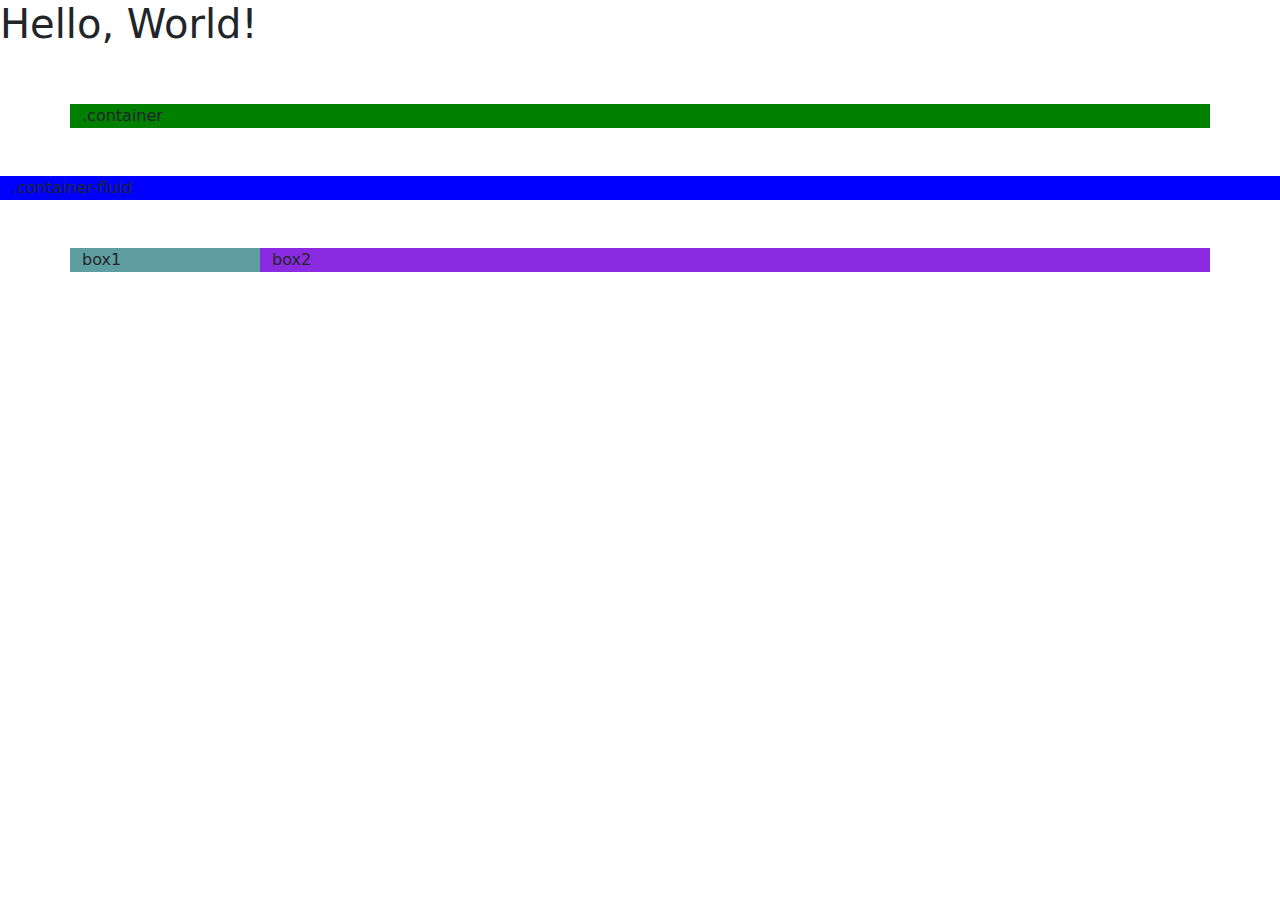
<file: templete.html>
<!DOCTYPE html>
<html lang="pt-br">
<head>
    <meta charset="UTF-8">
    <meta http-equiv="X-UA-Compatible" content="IE=edge">
    <meta name="viewport" content="width=device-width, initial-scale=1.0">
    <title>Templete Bootstrap</title>
    <!-- css -->
    <link rel="stylesheet" href="css/bootstrap.css">

    <!-- JS -->
    <script src="js/bootstrap.bundle.js"></script>

    <style>
        .container{background-color: green;}
        .container-fluid{background-color: blue;}
        .box1{background-color: cadetblue;}
        .box2{background-color: blueviolet;}
        .box3{background-color: orange;}

    </style>
   
</head>
<body>
    <h1>Hello, World!</h1>
    <br><br>
    <div class="container">.container</div>

    <br><br>
    <div class="container-fluid">.container-fluid</div>

    <br><br>
    <!-- <div class="container">
        <div class="row">
            <div class="col-sm-4 box1">box1</div>
            <div class="col-sm-4 box2">box2</div>
            <div class="col-sm-4 box3">box3</div>
        </div> -->

        <div class="container">
            <div class="row">
                <div class="col-lg-2 col-sm-6 box1">box1</div>
                <div class="col-lg-10 col-sm-6 box2">box2</div>
            </div>
    </div>
</body>
</html>
</file>
<file: css/estilo.css>
.navbar{
    background-color: rgb(141, 191, 65);
}

.navbar a{
    color: rgb(49, 53, 61);
    font-size: 1.2rem;
    font-weight: 500;
}

.navbar-toggler{
    color: rgb(255, 255, 255);
    font-size: 1.5rem;
    border: 0;

}

.navbar-toggler:focus{
    box-shadow: 0 0 0 transparent;
}

.dropdown-menu{
    background-color: rgb(141, 191, 65);
    border-radius: 0;
    border: 0;
}

.dropdown-item:hover{
    background-color: rgb(49, 53, 61);
    color: rgb(255, 255, 255);
}

.fa-brands{
    font-size: 1.5rem;
}

.fa-brands:hover{
    color: rgb(255, 255, 255);
}
</file>
